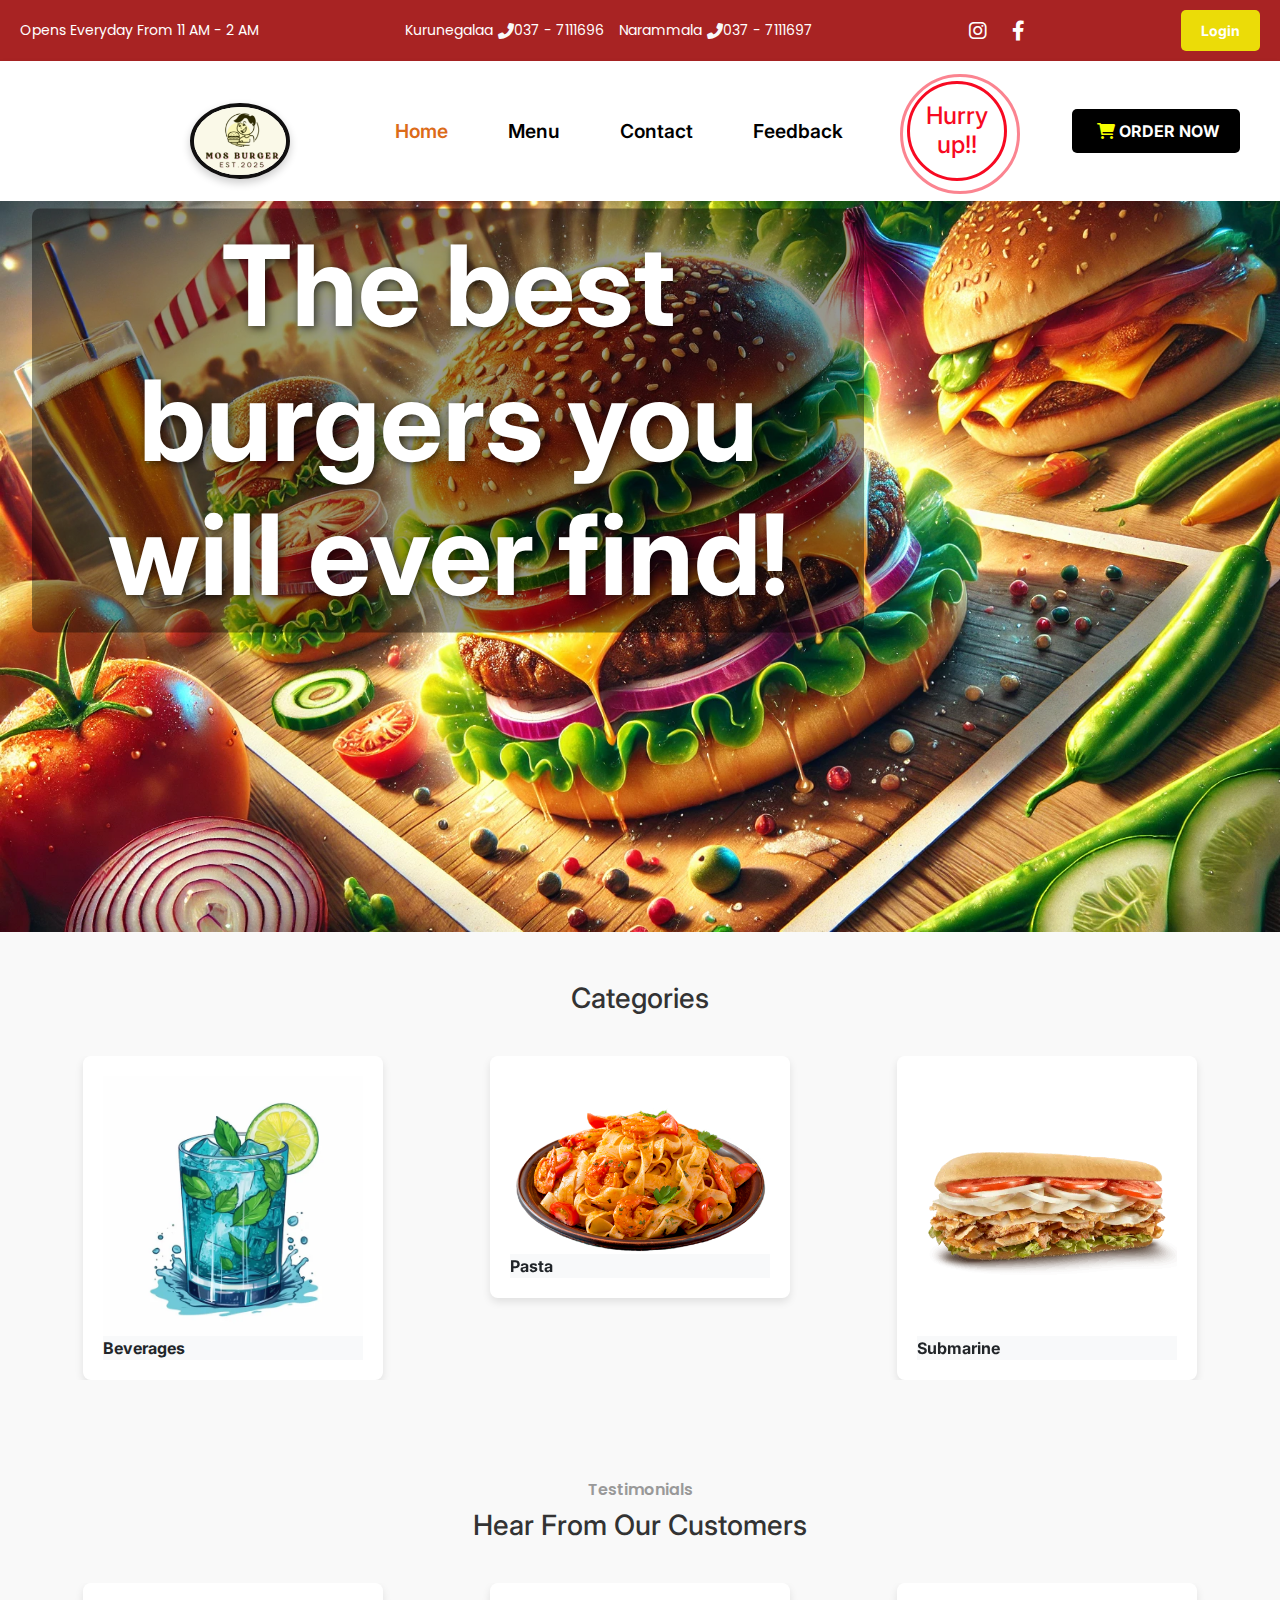
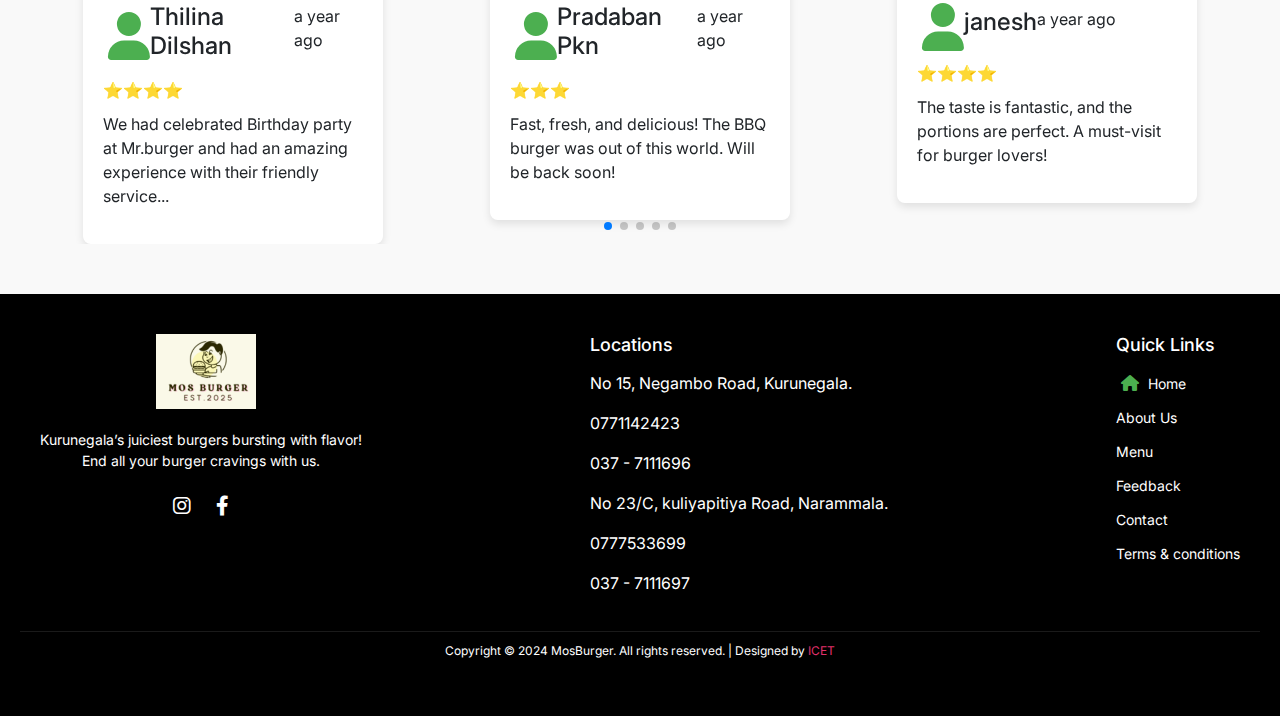
<file: index.html>
<!DOCTYPE html>
<html lang="en">
<head>
    <meta charset="UTF-8">
    <meta name="viewport" content="width=device-width, initial-scale=1.0">
    <title>MOS Burgers - Menu</title>
    <link rel="stylesheet" href="./css/styles.css">
    <link href="https://cdnjs.cloudflare.com/ajax/libs/font-awesome/6.0.0/css/all.min.css" rel="stylesheet">
    <link rel="stylesheet" href="https://unpkg.com/swiper/swiper-bundle.min.css" />
    <link href="https://cdn.jsdelivr.net/npm/bootstrap@5.3.3/dist/css/bootstrap.min.css" rel="stylesheet" integrity="sha384-QWTKZyjpPEjISv5WaRU9OFeRpok6YctnYmDr5pNlyT2bRjXh0JMhjY6hW+ALEwIH" crossorigin="anonymous">
    <link rel="stylesheet" href="../css/place-order.css">
</head>
<body>
    <!-- Top Bar -->
    <div class="top-bar">
        <span>Opens Everyday From 11 AM - 2 AM</span>
            <span class="contact-info">
                <span>Kurunegalaa <i class="fas fa-phone-alt phone-icon"></i> 037 - 7111696</span>
                <span>Narammala <i class="fas fa-phone-alt phone-icon"></i> 037 - 7111697</span>
            </span>
            <span>
                <a href="https://www.instagram.com" class="social-icon" target="_blank" rel="noopener noreferrer">
                    <i class="fab fa-instagram"></i>
                </a>
                <a href="https://www.facebook.com" id="fb" class="social-icon" target="_blank" rel="noopener noreferrer">
                    <i class="fab fa-facebook-f"></i>
                </a>
            </span>
            <button class="login-btn" onclick="window.location.href='app/Login.html'" >Login</button>
        </span>
    </div>

    <!-- Logo and Navigation -->
     <header>
        
        <div class="logo-container">
            <img src="assets/images/logo.png" alt="Mr. Burger" class="logos">
        </div>
        <nav class="navbar">
            <ul>
                <li><a href="#" class="nav-link active">Home</a></li>
                <li><a href="app/place-order.html" class="nav-link">Menu</a></li>
                <li><a href="#" class="nav-link">Contact</a></li>
                <li><a href="#" class="nav-link">Feedback</a></li>
            </ul>
        </nav>
        <div class="order-container">
            <h1 class="hurry blink">Hurry up!!</h1>
        </div>
        <button  class="order-btn" onclick="window.location.href='app/place-order.html'"> <i class="fas fa-cart-shopping custom-cart" ></i> ORDER NOW</button>
    </header>

        <div class="hero-container">
          <img src="assets/images/burger2.webp" class="img-fluid burger-img" alt="Hero Image">
          <h1 class="front-title">The best burgers you will ever find!</h1>
        </div>
        <!-- Category -->

          
        <section class="testimonials">
            <h3>Categories</h3>
            <div class="testimonials-container swiper">
                <div class="swiper-wrapper">

                    <div class="swiper-slide">
                        <div class="review">
                            <img src="assets/images/Bevarages-Category/Beverahes-category.webp" class="card-img-top" alt="Beverages">
                            <div class="card-body">
                                <p class="card-text fw-bold">Beverages</p>
                            </div>
                        </div>
                    </div>

                    <div class="swiper-slide">
                        <div class="review">
                            <img src="assets/images/Pasta-Category/categoryImage.png" class="card-img-top" alt="Pasta">
                            <div class="card-body">
                                <p class="card-text fw-bold">Pasta</p>
                            </div>
                        </div>
                    </div>
               
    
                
                    <div class="swiper-slide">
                        <div class="review">
                        <img src="assets/images/Submarine-Category/Double Cheese Chicken Submarine.webp" class="card-img-top" alt="Submarine">
                        <div class="card-body">
                            <p class="card-text fw-bold">Submarine</p>
                        </div>
                        </div>
                    </div>
    
                
                    <div class="swiper-slide">
                        <div class="review">
                        <img src="assets/images/Fries-Category/Sweet Potato Fries.webp" class="card-img-top" alt="Fries">
                        <div class="card-body">
                            <p class="card-text fw-bold">Fries</p>
                        </div>
                    </div>
                </div>
    
                <div class="swiper-slide">
                    <div class="review">
                        <img src="assets/images/Chicken-Category/Fried Chicken large.webp" class="card-img-top" alt="Chicken">
                        <div class="card-body">
                            <p class="card-text fw-bold">Chicken</p>
                        </div>
                    </div>
                </div>

            </div>

        </section>

    <section class="testimonials">
        <h2>Testimonials</h2>
        <h3>Hear From Our Customers</h3>
        <div class="testimonials-container swiper">
            <div class="swiper-wrapper">
                <!-- Review 1 -->
                <div class="swiper-slide">
                    <div class="review">
                        <div class="review-header">
                            <i class="fas fa-user fa-3x"></i>
                            <h4>Thilina Dilshan </h4>
                            <p>a year ago</p>
                        </div>
                        <div class="stars">
                            ⭐⭐⭐⭐
                        </div>
                        <p>We had celebrated Birthday party at Mr.burger and had an amazing experience with their friendly service...</p>
                    </div>
                </div>
    
                <!-- Review 2 -->
                <div class="swiper-slide">
                    <div class="review">
                        <div class="review-header">
                            <i class="fas fa-user fa-3x"></i>
                            <h4>Pradaban Pkn</h4>
                            <p>a year ago</p>
                        </div>
                        <div class="stars">
                            ⭐⭐⭐
                        </div>
                        <p>Fast, fresh, and delicious! The BBQ burger was out of this world. Will be back soon!</p>
                    </div>
                </div>                <!-- Review 2 -->
                <div class="swiper-slide">
                    <div class="review">
                        <div class="review-header">
                            <i class="fas fa-user fa-3x"></i>
                            <h4>janesh </h4>
                            <p>a year ago</p>
                        </div>
                        <div class="stars">
                            ⭐⭐⭐⭐
                        </div>
                        <p>The taste is fantastic, and the portions are perfect. A must-visit for burger lovers!</p>
                    </div>
                </div>                <!-- Review 2 -->
                <div class="swiper-slide">
                    <div class="review">
                        <div class="review-header">
                            <i class="fas fa-user fa-3x"></i>
                            <h4>Nipun</h4>
                            <p>a year ago</p>
                        </div>
                        <div class="stars">
                            ⭐⭐
                        </div>
                        <p>Loved the crispy fries and the double cheeseburger. Great service too!</p>
                    </div>
                </div>                <!-- Review 2 -->
                <div class="swiper-slide">
                    <div class="review">
                        <div class="review-header">
                            <i class="fas fa-user fa-3x"></i>
                            <h4>Sai Pallawi</h4>
                            <p>a year ago</p>
                        </div>
                        <div class="stars">
                            ⭐⭐⭐⭐
                        </div>
                        <p>Best burgers in town! The patty was juicy, and the flavors were amazing. Highly recommend!</p>
                    </div>
                </div>
    
            </div>
            <!-- Pagination -->
            <div class="swiper-pagination"></div>
        </div>
    </section>
    

    <footer>
        <div class="footer-container">
            <div class="footer-logo">
                <img src="assets/images/logo.png" alt="Mr Burger Logo" class="logo">
                <p>Kurunegala’s juiciest burgers bursting with flavor! <br> End all your burger cravings with us.</p>
                <span>
                    <a href="https://www.instagram.com" class="social-icon" target="_blank" rel="noopener noreferrer">
                        <i class="fab fa-instagram"></i>
                    </a>
                    <a href="https://www.facebook.com" class="social-icon" id="fb" target="_blank" rel="noopener noreferrer">
                        <i class="fab fa-facebook-f"></i>
                    </a>
                </span>
            </div>
    
            <div class="footer-locations">
                <h3>Locations</h3>
                <p>No 15, Negambo Road, Kurunegala.</p>
                <p>0771142423</p>
                <p>037 - 7111696</p>
                <p>No 23/C, kuliyapitiya Road, Narammala.</p>
                <p>0777533699</p>
                <p>037 - 7111697</p>
            </div>
    
            <div class="footer-links">
                <h3>Quick Links</h3>
                <ul>
                    <li><a href="#"><i class="fas fa-home"></i> Home</a></li>
                    <li><a href="#">About Us</a></li>
                    <li><a href="place-order.html">Menu</a></li>
                    <li><a href="#">Feedback</a></li>
                    <li><a href="#">Contact</a></li>
                    <li><a href="#">Terms & conditions</a></li>
                </ul>
            </div>
        </div>
        <div class="footer-bottom">
            <p>Copyright © 2024 MosBurger. All rights reserved. | Designed by <a href="https://www.icet.lk/">ICET</a></p>
        </div>
    </footer>
    <script src="./js/menu.js"></script>
    <script src="https://unpkg.com/swiper/swiper-bundle.min.js"></script>
    <script>
        const swiper = new Swiper('.swiper', {
            slidesPerView: 3,
            spaceBetween: 20,
            loop: true, // Makes the slider loop infinitely
            autoplay: {
                delay: 3000, // 3 seconds between slides
                disableOnInteraction: false, // Keeps autoplay active even after user interaction
            },
            pagination: {
                el: '.swiper-pagination',
                clickable: true,
            },
        });
    </script>
    <script src="https://cdn.jsdelivr.net/npm/bootstrap@5.3.0/dist/js/bootstrap.bundle.min.js"></script>
    <script src="https://stackpath.bootstrapcdn.com/bootstrap/5.1.3/js/bootstrap.bundle.min.js"></script>
    
</body>
</html>
</file>
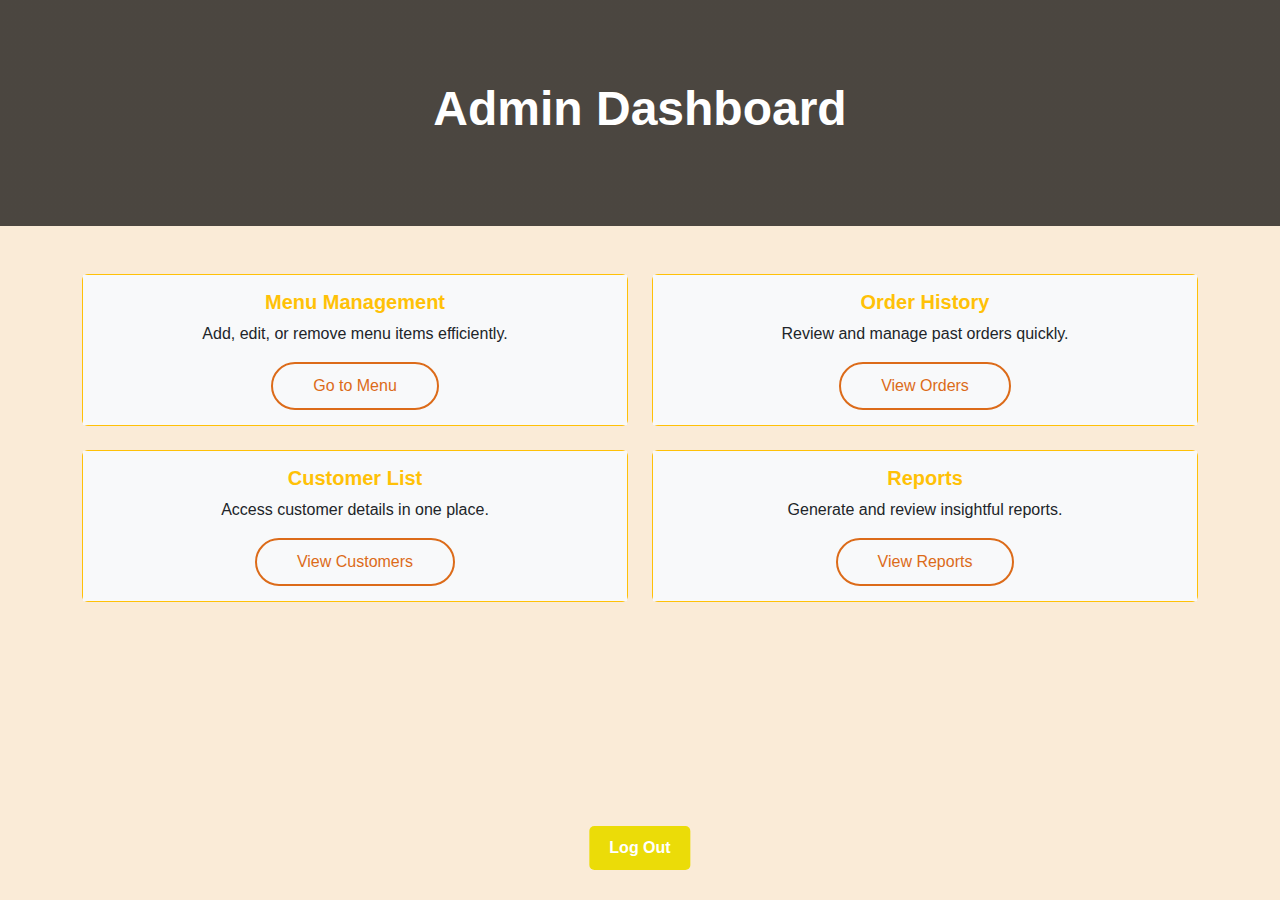
<file: app/Admin.html>
<!DOCTYPE html>
<html lang="en">
<head>
    <meta charset="UTF-8">
    <meta name="viewport" content="width=device-width, initial-scale=1.0">
    <title>Admin Page</title>
    <link href="https://cdn.jsdelivr.net/npm/bootstrap@5.3.3/dist/css/bootstrap.min.css" rel="stylesheet" integrity="sha384-QWTKZyjpPEjISv5WaRU9OFeRpok6YctnYmDr5pNlyT2bRjXh0JMhjY6hW+ALEwIH" crossorigin="anonymous">
    <link href="https://fonts.googleapis.com/css2?family=Roboto:wght@400;500;700&display=swap" rel="stylesheet">
    <link rel="stylesheet" href="../css/styles.css">
</head>
<body id="admin">
    <!-- Hero Section -->
    <div class="hero text-center">
        <h1>Admin Dashboard</h1>
    </div>
    

    <!-- Card Section -->
    <div class="container my-5">
        <div class="row row-cols-1 row-cols-md-2 row-cols-lg-2 g-4">
            <!-- Menu Management -->
            <div class="col">
                <div class="card border-warning h-100 text-center">
                    <div class="card-body">
                        <h5 class="card-title text-warning fw-bold">Menu Management</h5>
                        <p class="card-text">Add, edit, or remove menu items efficiently.</p>
                        <button class="btn btn-outline-warning" onclick="window.location.href='../app/menu.html'">Go to Menu</button>
                    </div>
                </div>
            </div>

            <!-- Order History -->
            <div class="col">
                <div class="card border-warning h-100 text-center">
                    <div class="card-body">
                        <h5 class="card-title text-warning fw-bold">Order History</h5>
                        <p class="card-text">Review and manage past orders quickly.</p>
                        <button class="btn btn-outline-warning" onclick="window.location.href='../app/orders.html'">View Orders</button>
                    </div>
                </div>
            </div>

            <!-- Customer List -->
            <div class="col">
                <div class="card border-warning h-100 text-center">
                    <div class="card-body">
                        <h5 class="card-title text-warning fw-bold">Customer List</h5>
                        <p class="card-text">Access customer details in one place.</p>
                        <button class="btn btn-outline-warning" onclick="window.location.href='../app/customer.html'">View Customers</button>
                    </div>
                </div>
            </div>

            <!-- Reports -->
            <div class="col">
                <div class="card border-warning h-100 text-center">
                    <div class="card-body">
                        <h5 class="card-title text-warning fw-bold">Reports</h5>
                        <p class="card-text">Generate and review insightful reports.</p>
                        <button class="btn btn-outline-warning" onclick="window.location.href='../app/reports.html'">View Reports</button>
                    </div>
                </div>
            </div>
        </div>
    </div>
    <button class="logout-btn" onclick="window.location.href='../index.html'" >Log Out</button>


    <script src="https://cdn.jsdelivr.net/npm/bootstrap@5.3.3/dist/js/bootstrap.bundle.min.js"></script>
</body>
</html>
</file>
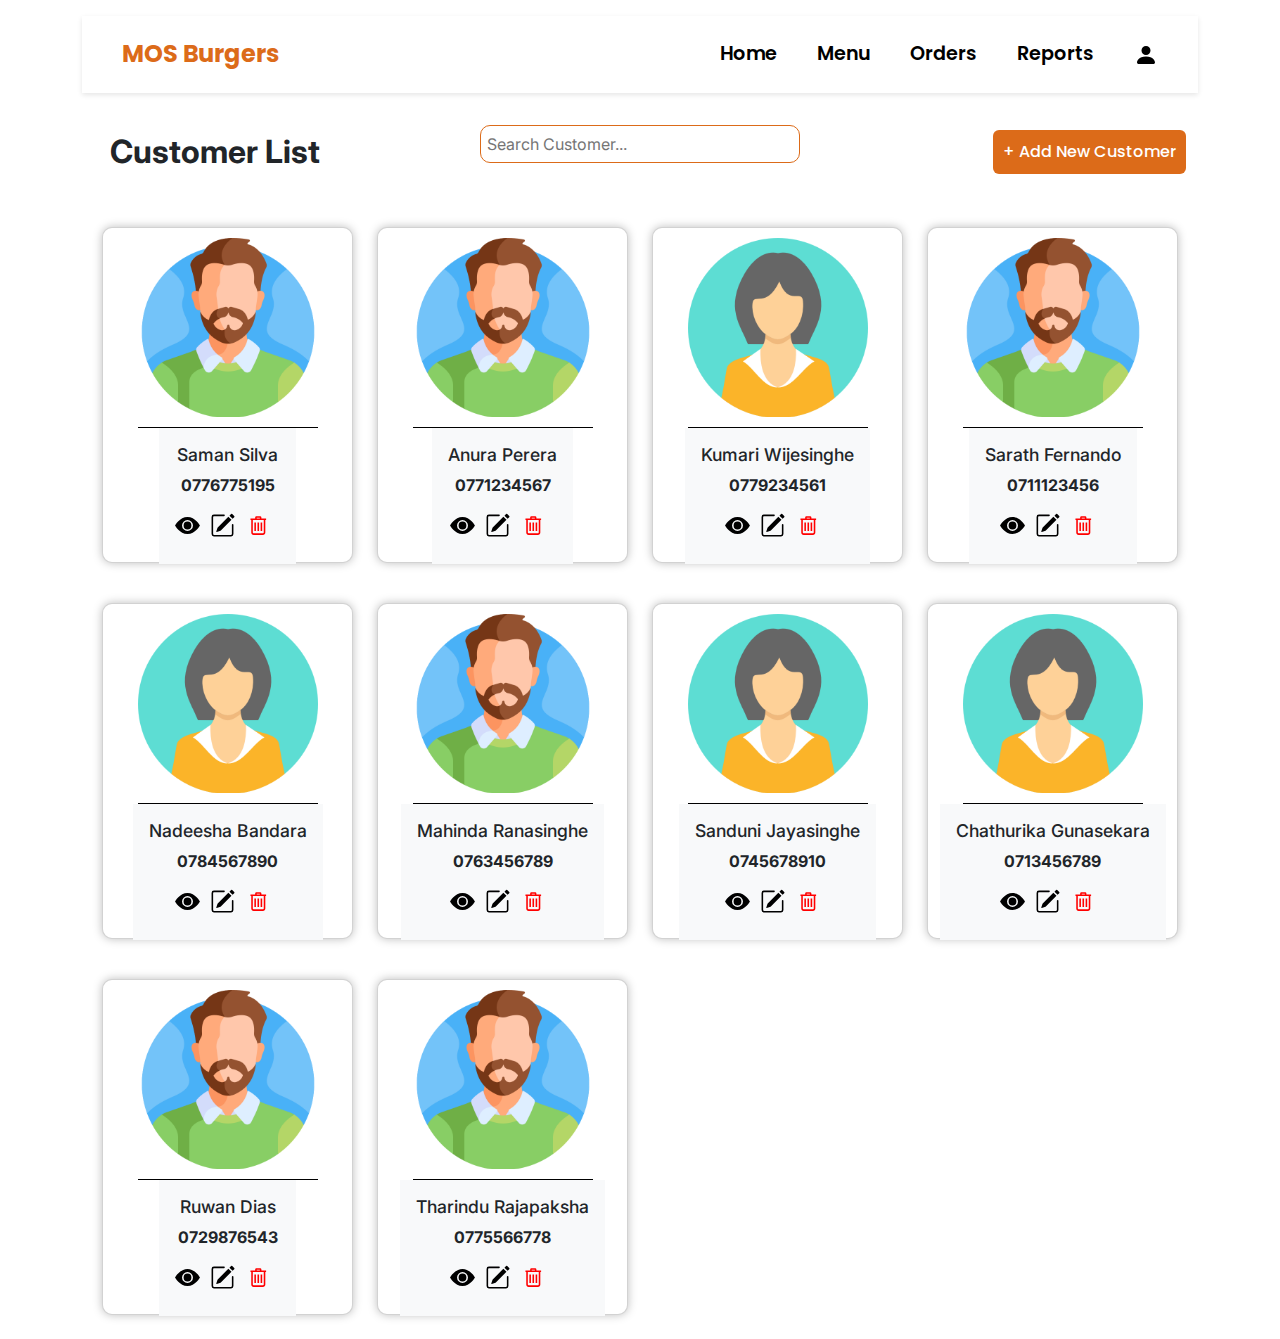
<file: app/customer.html>
<!DOCTYPE html>
<html lang="en">

<head>
    <meta charset="UTF-8">
    <meta name="viewport" content="width=device-width, initial-scale=1.0">
    <title>MOS Burgers-Reports</title>
    <link rel="icon" href="../assets/images/favicon.png">
    <link rel="stylesheet" href="../css/styles.css">
    <link rel="stylesheet" href="../css/customer.css">
    <link href="https://cdn.jsdelivr.net/npm/bootstrap@5.3.3/dist/css/bootstrap.min.css" rel="stylesheet"
        integrity="sha384-QWTKZyjpPEjISv5WaRU9OFeRpok6YctnYmDr5pNlyT2bRjXh0JMhjY6hW+ALEwIH" crossorigin="anonymous">
    <script defer src="https://cdn.jsdelivr.net/npm/bootstrap@5.3.3/dist/js/bootstrap.bundle.min.js"
        integrity="sha384-YvpcrYf0tY3lHB60NNkmXc5s9fDVZLESaAA55NDzOxhy9GkcIdslK1eN7N6jIeHz"
        crossorigin="anonymous"></script>

<body>
    <!-- Navigation -->
    <div class="container ">
        <header class="header d-flex flex-wrap justify-content-center py-3 mb-4 mt-3">
            <a href="../index.html" class="d-flex align-items-center mb-3 mb-md-0 me-md-auto text-decoration-none">
                <span class="logo fw-bold fs-4">MOS Burgers</span>
            </a>

            <nav class="navbar navbar-expand-lg">
                <a href="../index.html" class="nav-link">Home</a>
                <a href="menu.html" class="nav-link">Menu</a>
                <a href="orders.html" class="nav-link">Orders</a>
                <a href="reports.html" class="nav-link">Reports</a>
                <a href="#" class="nav-link"><svg xmlns="http://www.w3.org/2000/svg" width="24" height="24"
                        fill="currentColor" class="bi bi-person-fill" viewBox="0 0 16 16">
                        <path d="M3 14s-1 0-1-1 1-4 6-4 6 3 6 4-1 1-1 1zm5-6a3 3 0 1 0 0-6 3 3 0 0 0 0 6" />
                    </svg></i></a>
            </nav>
        </header>

        <!-- Modal Add Customer -->
        <div class="modal fade" id="modalAddCustomer" tabindex="-1" aria-labelledby="modalLabel" aria-hidden="true">
            <div class="modal-dialog modal-xl">
                <div class="modal-content">
                    <div class="modal-header">
                        <h5 class="modal-title" id="modalLabel">Add New Customer</h5>
                        <button type="reset" class="btn-close" data-mdb-ripple-init data-mdb-dismiss="modal"
                            aria-label="Close"></button>
                    </div>
                    <div class="modal-body p-4">
                        <form id="customerForm">
                            <div class="row mb-4">
                                <div class="col">
                                    <div class="form-outline" data-mdb-input-init>
                                        <label class="form-label" for="modalFirstName">First name *</label>
                                        <input type="text" id="modalFirstName" class="form-control"
                                            placeholder="John" />

                                    </div>
                                </div>
                                <div class="col">
                                    <div class="form-outline" data-mdb-input-init>
                                        <label class="form-label" for="modalLastName">Last name *</label>
                                        <input type="text" id="modalLastName" class="form-control"
                                            placeholder="Smith" />

                                    </div>
                                </div>
                            </div>

                            <!-- Text input -->
                            <div class="row mb-4">
                                <div class="col">
                                    <div class="form-outline" data-mdb-input-init>
                                        <label class="form-label" for="modalOccupation">Occupation</label>
                                        <input type="text" id="modalOccupation" class="form-control"
                                            placeholder="Software Engineer" />

                                    </div>
                                </div>
                                <div class="col">
                                    <div class="form-outline" data-mdb-input-init>
                                        <label class="form-label" for="modalGender">Gender</label>
                                        <select id="modalGender" class="form-control">
                                            <option value="Option">Select Gender</option>
                                            <option value="Option">Male</option>
                                            <option value="Option">Female</option>
                                            <option value="Option">Other</option>
                                        </select>

                                    </div>
                                </div>

                            </div>

                            <!-- Text input -->
                            <div class="form-outline mb-4" data-mdb-input-init>
                                <label class="form-label" for="modalLocation">Location *</label>
                                <input type="text" id="modalLocation" class="form-control" placeholder="Sri Lanka" />

                            </div>

                            <!-- Email input -->
                            <div class="form-outline mb-4" data-mdb-input-init>
                                <label class="form-label" for="modalEmail">Email</label>
                                <input type="email" id="modalEmail" class="form-control"
                                    placeholder="example@email.com" />

                            </div>

                            <!-- Number input -->
                            <div class="form-outline mb-4" data-mdb-input-init>
                                <label class="form-label" for="ModalPhoneNumber">Phone Number *</label>
                                <input type="text" id="modalPhoneNumber" class="form-control"
                                    placeholder="0771234567" />

                            </div>

                            <!-- Additional Infomation input -->
                            <div class="form-outline mb-4" data-mdb-input-init>
                                <label class="form-label" for="modalAdditionalInfomation">Additional information</label>
                                <textarea class="form-control" id="modalAdditionalInfomation" rows="4"
                                    placeholder="Additional information"></textarea>

                            </div>

                            <!-- Submit button -->
                            <div class="d-flex justify-content-end">
                                <button type="reset" id="btnClear" class="btn btn-danger me-2" data-mdb-ripple-init ">Clear</button>
                            <button type=" submit" id="btnAddCustomerSubmit" class="btn btn-success addButton">Add
                                    Customer</button>
                            </div>
                        </form>
                    </div>
                </div>
            </div>
        </div>
        <!-- Modal to loadCustomer -->
        <div class="modal fade" id="modalViewCustomer" tabindex="-1" aria-labelledby="modalViewCustomerLabel"
            aria-hidden="true">
            <div class="modal-dialog">
                <div class="modal-content">
                    <div class="modal-header">
                        <h5 class="modal-title" id="modalViewCustomerLabel">Customer Details</h5>
                        <button type="button" class="btn-close" data-bs-dismiss="modal" aria-label="Close"></button>
                    </div>
                    <div class="modal-body">
                        <div class="text-center">
                            <img id="viewCustomerImage" class="img-fluid mb-3" alt="Customer Image">
                        </div>
                        <ul class="list-group">
                            <li class="list-group-item">
                                <strong>Customer ID:</strong> <span id="viewCustomerID"></span>
                            </li>
                            <li class="list-group-item">
                                <strong>First Name:</strong> <span id="viewCustomerFirstName"></span>
                            </li>
                            <li class="list-group-item">
                                <strong>Last Name:</strong> <span id="viewCustomerLastName"></span>
                            </li>
                            <li class="list-group-item">
                                <strong>Occupation:</strong> <span id="viewCustomerOccupation"></span>
                            </li>
                            <li class="list-group-item">
                                <strong>Gender:</strong> <span id="viewCustomerGender"></span>
                            </li>
                            <li class="list-group-item">
                                <strong>Location:</strong> <span id="viewCustomerLocation"></span>
                            </li>
                            <li class="list-group-item">
                                <strong>Email:</strong> <span id="viewCustomerEmail"></span>
                            </li>
                            <li class="list-group-item">
                                <strong>Phone Number:</strong> <span id="viewCustomerPhone"></span>
                            </li>
                            <li class="list-group-item">
                                <strong>Additional Info:</strong> <span id="viewCustomerAdditionalInfo"></span>
                            </li>
                        </ul>
                    </div>
                    <div class="modal-footer">
                        <button type="button" class="btn btn-secondary" data-bs-dismiss="modal">Close</button>
                    </div>
                </div>
            </div>
        </div>
        <!-- Success Alert Modal -->
        <div class="modal fade" id="successAlertModal" tabindex="-1" aria-labelledby="successAlertLabel"
            aria-hidden="true">
            <div class="modal-dialog modal-dialog-centered">
                <div class="modal-content">
                    <div class="modal-header bg-success text-white">
                        <h5 class="modal-title" id="successAlertLabel">Success!</h5>
                        <button type="button" class="btn-close" data-bs-dismiss="modal" aria-label="Close"></button>
                    </div>
                    <div class="modal-body text-center">
                        The Customer has been added successfully!
                    </div>
                </div>
            </div>
        </div>

        <div class="container mt-1">
            <div class="row d-flex justify-content-between align-items-center mb-3">
                <div class="col-lg-3 col-md-12 col-sm-12">
                    <h2 class="fw-bold display-7 m-3">Customer List</h2>
                </div>
                <div class="col-lg-6 col-md-12 col-sm-12 mb-sm-3 text-center">
                    <input type="text" id="search-bar" placeholder="Search Customer..." />
                </div>

                <div class="col-lg-3 col-md-12 col-sm-12 text-end">
                    <button type="button" class="btn btn-primary fw-medium" id="btnAddCustomer"> + Add New
                        Customer</button>
                </div>


            </div>

            <div class="row p-2 pt-0">
                <div class="col-12">
                    <div class="row" id="customer-list">
                        <!-- Customers will be displayed here -->
                    </div>
                </div>
            </div>
        </div>
    </div>
    <script type="module" src="../js/customer.js"></script>
</body>

</html>
</file>
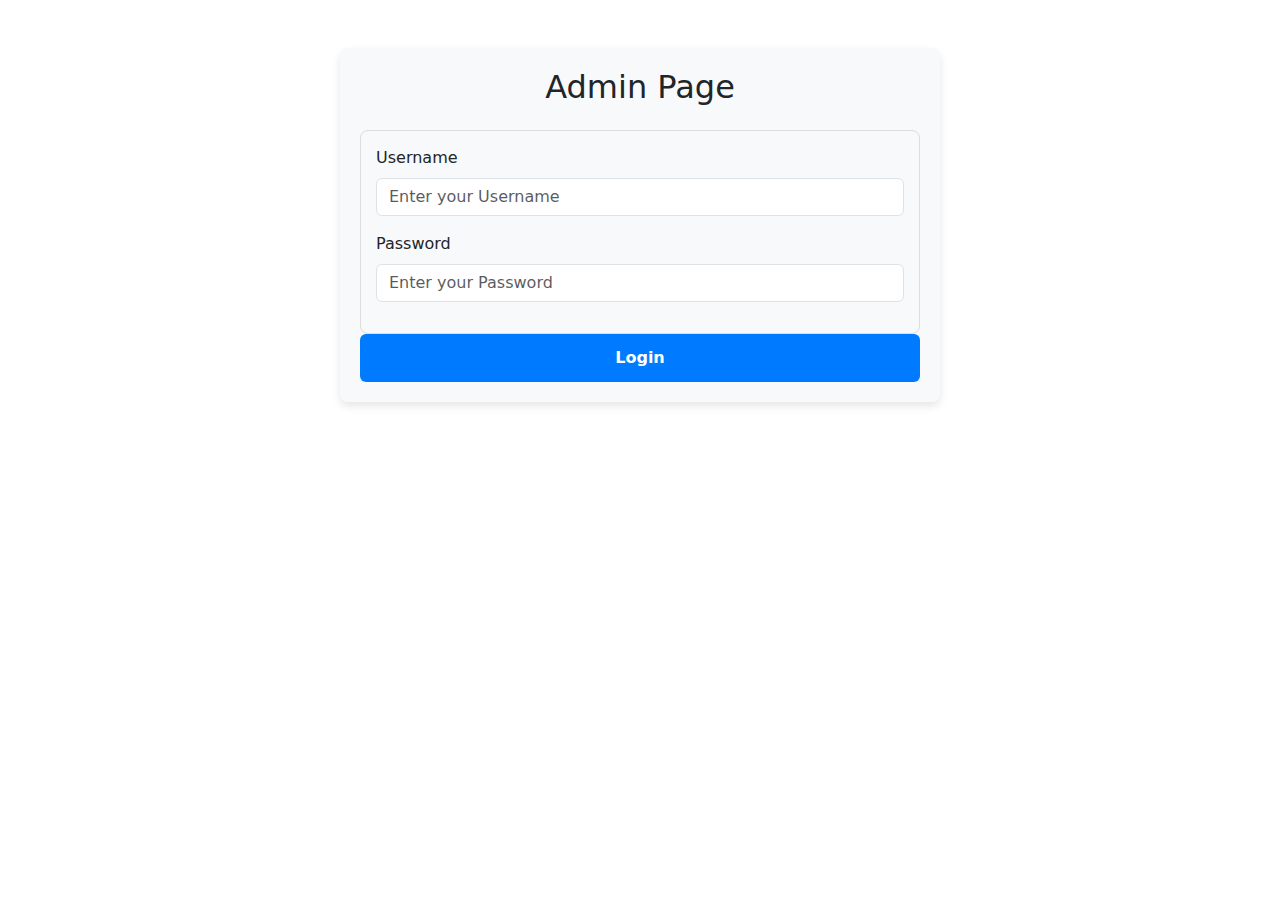
<file: app/Login.html>
<!DOCTYPE html>
<html lang="en">
<head>
  <meta charset="UTF-8">
  <meta name="viewport" content="width=device-width, initial-scale=1.0">
  <title>Bootstrap Form</title>
  <!-- Bootstrap CSS -->
  <link href="https://cdn.jsdelivr.net/npm/bootstrap@5.3.0-alpha1/dist/css/bootstrap.min.css" rel="stylesheet">
  <!-- Custom CSS -->
  <link rel="stylesheet" href="../css/Login.css">
</head>
<body>
  <div class="container mt-5">
    <h2 class="text-center mb-4">Admin Page</h2>
    <!-- Form Starts -->
    <form id="loginForm">
      <!-- Personal Details Section -->
      <fieldset>
        <div class="mb-3">
          <label for="username" class="form-label">Username</label>
          <input type="text" class="form-control" id="username" placeholder="Enter your Username">
        </div>
        <div class="mb-3">
          <label for="password" class="form-label">Password</label>
          <input type="password" class="form-control" id="password" placeholder="Enter your Password">
        </div>
      </fieldset>
      <button type="button" class="btn btn-primary w-100" id="loginButton">Login</button>
    </form>
  </div>

  <!-- Bootstrap JS -->
  <script src="https://cdn.jsdelivr.net/npm/bootstrap@5.3.0-alpha1/dist/js/bootstrap.bundle.min.js"></script>
  <!-- Custom JS -->
  <script src="../js/Login.js"></script>
</body>
</html>
</file>
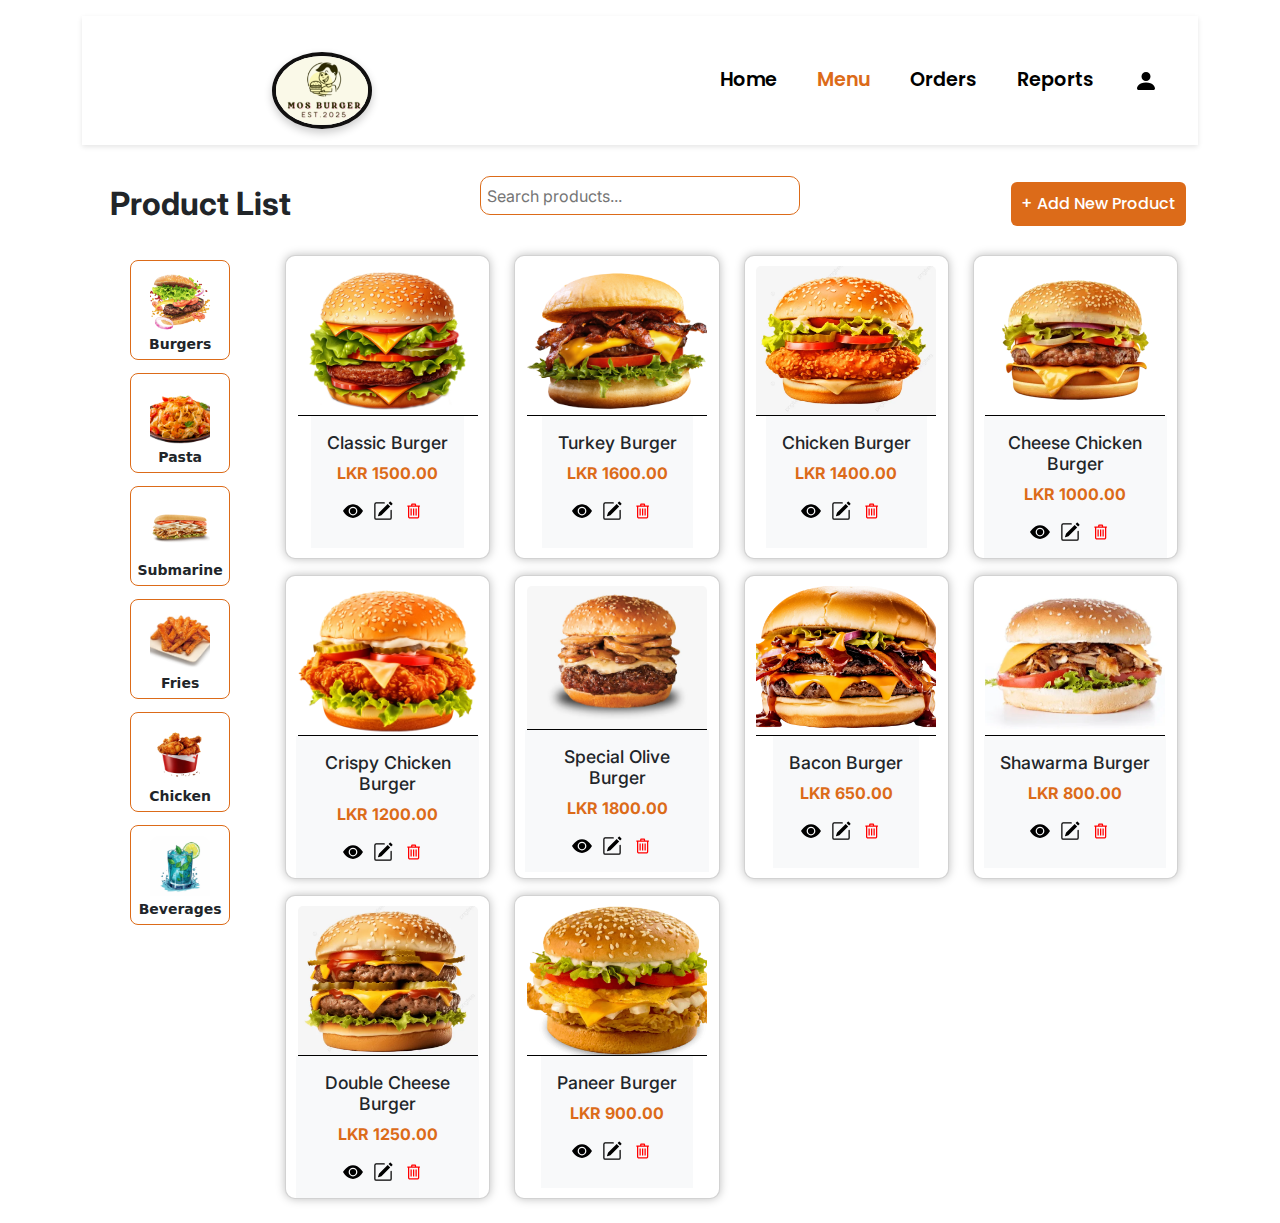
<file: app/menu.html>
<!DOCTYPE html>
<html lang="en">

<head>
    <meta charset="UTF-8">
    <meta name="viewport" content="width=device-width, initial-scale=1.0">
    <title>MOS Burgers-Menu</title>
    <link rel="icon" href="../assets/images/favicon.png">
    <link rel="stylesheet" href="../css/styles.css">
    <link rel="stylesheet" href="../css/menu.css">
    <link href="https://cdn.jsdelivr.net/npm/bootstrap@5.3.3/dist/css/bootstrap.min.css" rel="stylesheet"
        integrity="sha384-QWTKZyjpPEjISv5WaRU9OFeRpok6YctnYmDr5pNlyT2bRjXh0JMhjY6hW+ALEwIH" crossorigin="anonymous">
    <link href="https://cdnjs.cloudflare.com/ajax/libs/font-awesome/6.0.0/css/all.min.css" rel="stylesheet">

    <script defer src="https://cdn.jsdelivr.net/npm/bootstrap@5.3.3/dist/js/bootstrap.bundle.min.js"
        integrity="sha384-YvpcrYf0tY3lHB60NNkmXc5s9fDVZLESaAA55NDzOxhy9GkcIdslK1eN7N6jIeHz"
        crossorigin="anonymous"></script>

</head>

<body>
    <!-- Navigation -->
    <div class="container ">
        <header class="header d-flex flex-wrap justify-content-center py-3 mb-4 mt-3">
            <a href="../index.html" class="d-flex align-items-center mb-3 mb-md-0 me-md-auto text-decoration-none">
                <img src="../assets/images/logo.png" alt="Mr. Burger" class="logos">
            </a>
    

            <nav class="navbar">
                <a href="../index.html" class="nav-link">Home</a>
                <a href="menu.html" class="nav-link active">Menu</a>
                <a href="orders.html" class="nav-link">Orders</a>
                <a href="reports.html" class="nav-link">Reports</a>
                <a href="#" class="nav-link"><svg xmlns="http://www.w3.org/2000/svg" width="24" height="24"
                        fill="currentColor" class="bi bi-person-fill" viewBox="0 0 16 16">
                        <path d="M3 14s-1 0-1-1 1-4 6-4 6 3 6 4-1 1-1 1zm5-6a3 3 0 1 0 0-6 3 3 0 0 0 0 6" />
                    </svg></i></a>
            </nav>
        </header>

        <!-- <h2 class="d-flex justify-content-center">Menu Page</h2>  -->

        <!-- Modal -->
        <div class="modal fade" id="modalAddProduct" tabindex="-1" aria-labelledby="modalLabel" aria-hidden="true">
            <div class="modal-dialog">
                <div class="modal-content">
                    <div class="modal-header">
                        <h5 class="modal-title" id="modalLabel">Add New Product</h5>
                        <button type="button" class="btn-close" data-bs-dismiss="modal" aria-label="Close"></button>
                    </div>
                    <div class="modal-body p-4">
                        <form id="productForm">

                            <div class="form-outline mb-4">
                                <div class="form-outline" data-mdb-input-init>
                                    <label class="form-label" for="modalItemCode">Item Code</label>
                                    <input type="text" id="modalItemCode" class="form-control" placeholder="B1001" />

                                </div>
                            </div>
                            <div class="row mb-4">
                                <div class="col">
                                    <div class="form-outline" data-mdb-input-init>
                                        <label class="form-label" for="modalProductImage">Product Image</label>
                                        <!-- <input type="file" id="modalProductImage" class="form-control" /> -->
                                        <div class="image-upload">
                                            <input type="file" id="modalProductImage" accept="image/*" required
                                                onchange="previewImage(event)">
                                            <!-- <div class="image-uploads">
                                              <img src="../assets/icons/upload.svg" alt="img" />
                                              <h4>Drag and drop a file to upload</h4>
                                            </div> -->
                                        </div>

                                    </div>
                                </div>
                            </div>

                            <!-- Text input -->
                            <div class="form-outline mb-4" data-mdb-input-init>
                                <label class="form-label" for="modalProductName">Product Name</label>
                                <input type="text" id="modalProductName" class="form-control"
                                    placeholder="Classic Burger" />

                            </div>

                            <!-- Select input -->
                            <div class="form-outline mb-4" data-mdb-input-init>
                                <label class="form-label" for="modalProductCategory">Product Category</label>
                                <select id="modalProductCategory" class="form-control">
                                    <option value="Option">Select Option</option>
                                    <option value="Option">Burgers</option>
                                    <option value="Option">Submarines</option>
                                    <option value="Option">Pasta</option>
                                    <option value="Option">Fries</option>
                                    <option value="Option">Chicken</option>
                                    <option value="Option">Bevarages</option>
                                </select>

                            </div>

                            <!-- Price input -->
                            <div class="row mb-4">
                                <div class="col">
                                    <div class="form-outline mb-4" data-mdb-input-init>
                                        <label class="form-label" for="modalPrice">Price LKR</label>
                                        <input type="text" id="modalPrice" class="form-control" placeholder="1500.00" />

                                    </div>
                                </div>
                                <div class="col">
                                    <div class="form-outline mb-4" data-mdb-input-init>
                                        <label class="form-label" for="modalDiscount">Discount %</label>
                                        <input type="text" id="modalDiscount" class="form-control" placeholder="10" />

                                    </div>
                                </div>

                            </div>

                            <!-- Additional Infomation input -->
                            <div class="form-outline mb-4" data-mdb-input-init>
                                <label class="form-label" for="modalAdditionalInfomation">Additional information</label>
                                <textarea class="form-control" id="modalAdditionalInfomation" rows="4"
                                    placeholder="Additional information"></textarea>

                            </div>

                            <!-- Submit button -->
                            <div class="d-flex justify-content-end">
                                <button type="reset" id="btnClear" class="btn btn-danger fw-bold me-2"
                                    data-mdb-ripple-init>Clear</button>
                                <button type="submit" id="btnAddProductSubmit"
                                    class="btn btn-success fw-bold addButton"
                                    data-mdb-ripple-init>Add Product</button>
                            </div>
                        </form>
                    </div>
                </div>
            </div>
        </div>
        <!-- Success Alert Modal -->
        <div class="modal fade" id="successAlertModal" tabindex="-1" aria-labelledby="successAlertLabel"
            aria-hidden="true">
            <div class="modal-dialog modal-dialog-centered"> 
                <div class="modal-content">
                    <div class="modal-header bg-success text-white">
                        <h5 class="modal-title" id="successAlertLabel">Success!</h5>
                        <button type="button" class="btn-close" data-bs-dismiss="modal" aria-label="Close"></button>
                    </div>
                    <div class="modal-body text-center"> 
                        The product has been added successfully!
                    </div>
                </div>
            </div>
        </div>

        <!-- Model to loadProduct -->
        <div class="modal fade" id="modalViewProduct" tabindex="-1" aria-labelledby="modalViewProductLabel" aria-hidden="true">
            <div class="modal-dialog">
              <div class="modal-content">
                <div class="modal-header">
                  <h5 class="modal-title" id="modalViewProductLabel">Product Details</h5>
                  <button type="button" class="btn-close" data-bs-dismiss="modal" aria-label="Close"></button>
                </div>
                <div class="modal-body">
                  <div class="text-center">
                    <img id="viewProductImage" class="img-fluid mb-3" alt="Product Image">
                  </div>
                  <ul class="list-group">
                    <li class="list-group-item">
                      <strong>Item Code:</strong> <span id="viewItemCode"></span>
                    </li>
                    <li class="list-group-item">
                      <strong>Name:</strong> <span id="viewProductName"></span>
                    </li>
                    <li class="list-group-item">
                        <strong>Category:</strong> <span id="viewProductCategory"></span>
                      </li>
                    <li class="list-group-item">
                      <strong>Price:</strong> LKR <span id="viewProductPrice"></span>
                    </li>
                    <li class="list-group-item">
                      <strong>Discount:</strong> <span id="viewProductDiscount"></span>%
                    </li>
                  </ul>
                </div>
                <div class="modal-footer">
                  <button type="button" class="btn btn-secondary" data-bs-dismiss="modal">Close</button>
                </div>
              </div>
            </div>
          </div>
          

        <div class="container mt-1">
            <div class="row d-flex justify-content-between align-items-center mb-3">
                <div class="col-lg-3 col-md-12 col-sm-12">
                    <h2 class="fw-bold display-7 m-3">Product List</h2>
                </div>
                <div class="col-lg-6 col-md-12 col-sm-12 mb-sm-3 text-center">
                    <input type="text" id="search-bar" placeholder="Search products..." oninput="searchProducts()" />
                </div>

                <div class="col-lg-3 col-md-12 col-sm-12 text-end">
                    <button type="button" class="btn btn-primary fw-medium" id="btnAddNewProduct"
                        onclick="showAddMenuItemModal()"> + Add New Product</button>
                </div>


            </div>
            <!-- <div class="table-responsive">
                <table class="table table-striped" id="tblMenu">
                    <thead>
                        <tr>
                            <th><input type="checkbox"></th>
                            <th>Item Code</th>
                            <th >Product Name</th>
                            <th>Category</th>
                            <th>Price LKR</th>
                            <th>Discount %</th>
                            <th>Actions</th>
                        </tr>
                    </thead>
                    <tbody>
                        <tr>
                            <td><input type="checkbox"></td>
                            <td>B1001</td>
                            <td><img src="../assets/images/Burger-Category/Classic Burger (Large).webp" alt="Product Image" class="product-img"> Classic Chicken Burger (Large)</td>
                            <td>Burger</td>
                            <td>1500.00</td>
                            <td>15</td>
                            <td class="action-icons">
                                <img src="../assets/icons/eye.svg" alt="" onclick="showAddMenuItemModal()">
                                <img src="../assets/icons/edit.svg" alt="">
                                <img src="../assets/icons/trash.svg" alt="">
                            </td>
                        </tr>
                        <tr>
                            <td><input type="checkbox"></td>
                            <td>B1002</td>
                            <td><img src="../assets/images/Bevarages-Category/Coca-Cola (330ml).webp" alt="Product Image" class="product-img"> Coca Cola (330ml)</td>
                            <td>Beverages</td>
                            <td>1230.00</td>
                            <td>-</td>
                            
                            <td class="action-icons">
                                <img src="../assets/icons/eye.svg" alt="">
                                <img src="../assets/icons/edit.svg" alt="">
                                <img src="../assets/icons/trash.svg" alt="">
                            </td>
                        </tr>
                        <tr>
                            <td><input type="checkbox"></td>
                            <td>B1003</td>
                            <td><img src="../assets/images/Pasta-Category/Chicken Cheese Pasta.jpg" alt="Product Image" class="product-img">Chicken Cheese Pasta</td>
                            <td>Pasta</td>
                            <td>1600.00</td>
                            <td>12</td>
                            <td class="action-icons">
                                <img src="../assets/icons/eye.svg" alt="">
                                <img src="../assets/icons/edit.svg" alt="">
                                <img src="../assets/icons/trash.svg" alt="">
                            </td>
                        </tr>
                        <tr>
                            <td><input type="checkbox"></td>
                            <td>B1004</td>
                            <td><img src="../assets/images/Submarine-Category/Crispy Chicken Submarine (Large).jpg" alt="Product Image" class="product-img">Crispy Chicken Submarine (Large)</td>
                            <td>Submarine</td>
                            <td>2000.00</td>
                            <td>-</td>
                            <td class="action-icons">
                                <img src="../assets/icons/eye.svg" alt="">
                                <img src="../assets/icons/edit.svg" alt="">
                                <img src="../assets/icons/trash.svg" alt="">
                            </td>
                        </tr>
                    </tbody>
                </table>
            </div> -->

            <div class="row p-2 pt-0">
                <!-- Left Panel -->
                <div class="col-lg-2 col-md-2 col-sm-2">
                    <div class="d-flex flex-wrap mb-3 justify-content-around" id="category-list">
                        <div class="category-card me-2 mb-2" id="burgers">
                            <img src="../assets/images/burger.png" alt="">
                            <p>Burgers</p>
                        </div>
                        <div class="category-card me-2 mb-2" id="pasta">
                            <img src="../assets/images/Pasta-Category/categoryImage.png" alt="">
                            <p>Pasta</p>
                        </div>
                        <div class="category-card me-2 mb-2" id="submarine">
                            <img src="../assets/images/Submarine-Category/Double Cheese Chicken Submarine.webp" alt="">
                            <p>Submarine</p>
                        </div>
                        <div class="category-card me-2 mb-2" id="fries">
                            <img src="../assets/images/Fries-Category/Sweet Potato Fries.webp" alt="">
                            <p>Fries</p>
                        </div>
                        <div class="category-card me-2 mb-2" id="chicken">
                            <img src="../assets/images/Chicken-Category/Fried Chicken large.webp" alt="">
                            <p>Chicken</p>
                        </div>

                        <div class="category-card me-2 mb-2" id="beverages">
                            <img src="../assets/images/Bevarages-Category/Beverahes-category.webp" alt="">
                            <p>Beverages</p>
                        </div>

                    </div>
                </div>

                <!-- Right Panel -->
                <div class="col-lg-10 col-md-10 col-sm-10">
                    <div class="row" id="product-list">
                        <!-- Products will be displayed here -->
                    </div>
                </div>
            </div>
        </div>
    </div>
    <script type="module" src="../js/menu.js"></script>
    <!-- <script src="../js/app.js"></script> -->
</body>

</html>
</file>
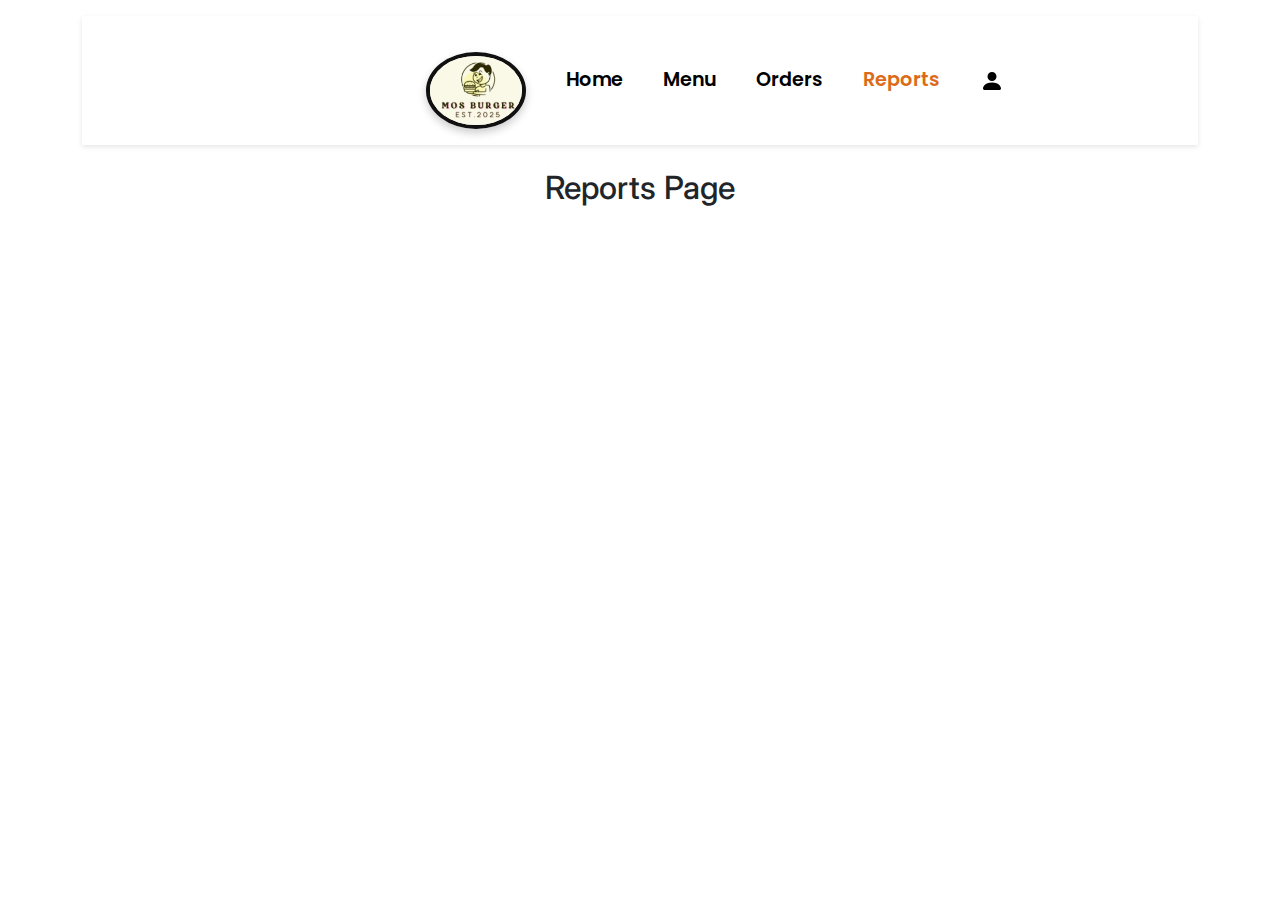
<file: app/reports.html>
<!DOCTYPE html>
<html lang="en">
<head>
    <meta charset="UTF-8">
    <meta name="viewport" content="width=device-width, initial-scale=1.0">
    <title>MOS Burgers-Reports</title>
    <link rel="icon" href="../assets/images/favicon.png">
    <link rel="stylesheet" href="../css/styles.css">
    <link href="https://cdn.jsdelivr.net/npm/bootstrap@5.3.3/dist/css/bootstrap.min.css" rel="stylesheet" integrity="sha384-QWTKZyjpPEjISv5WaRU9OFeRpok6YctnYmDr5pNlyT2bRjXh0JMhjY6hW+ALEwIH" crossorigin="anonymous">
</head>

<body>
     <!-- Navigation -->
     <div class="container ">
        <header class="header d-flex flex-wrap justify-content-center py-3 mb-4 mt-3">
            <div class="logo-container">
                <img src="../assets/images/logo.png" alt="Mr. Burger" class="logos">
            </div>
      
            <nav class="navbar">
                <a href="../index.html" class="nav-link">Home</a>
                <a href="menu.html" class="nav-link">Menu</a>
                <a href="orders.html" class="nav-link">Orders</a>
                <a href="reports.html" class="nav-link active">Reports</a>
                <a href="#" class="nav-link"><svg xmlns="http://www.w3.org/2000/svg" width="24" height="24" fill="currentColor" class="bi bi-person-fill" viewBox="0 0 16 16"><path d="M3 14s-1 0-1-1 1-4 6-4 6 3 6 4-1 1-1 1zm5-6a3 3 0 1 0 0-6 3 3 0 0 0 0 6"/></svg></i></a>
            </nav>
          </header>     

           
          <h2 class="d-flex justify-content-center">Reports Page</h2>
    </div>
</body>
</html>
</file>
<file: css/styles.css>
@import url('https://fonts.googleapis.com/css2?family=Inter:ital,opsz,wght@0,14..32,100..900;1,14..32,100..900&family=Poppins:ital,wght@0,100;0,200;0,300;0,400;0,500;0,600;0,700;0,800;0,900;1,100;1,200;1,300;1,400;1,500;1,600;1,700;1,800;1,900&family=Ubuntu:ital,wght@0,300;0,400;0,500;0,700;1,300;1,400;1,500;1,700&display=swap');

* {
  margin: 0;
  padding: 0;
  box-sizing: border-box;
}

:root{
  --primary-color : #dc6b19;
}
body {
  min-height: 100vh;
  background-color: antiquewhite;
}

.header {
  font-family: "Poppins", sans-serif;
  font-weight: 700;
  color: var(--primary-color);
}

h2 {
  font-family: "Inter", sans-serif;
  font-weight: 700;
}

.logo {
  color: var(--primary-color);
}


.navbar a {
  position: relative;
  color: #000000;
  font-weight: 600;
  font-size: 1.2rem;
  text-decoration: none;
  margin-left: 40px;
}

.navbar a::before {
  content: "";
  position: absolute;
  top: 100%;
  left: 0;
  width: 0;
  height: 2px;
  background: var(--primary-color);
  transition: 0.3s;
}

.navbar a:hover::before {
  width: 100%;
}

.logout {
  color: red;
}

.hero-img {
  width: 100%;
  height: 100%;
}

/* .btn-custom {
    border-color: var(--primary-color);
  } */

.btn-outline-warning {
  color: var(--primary-color) !important;
  border: var(--primary-color) solid 2px !important;
  border-radius: 40px !important;
  padding: 10px 40px 10px 40px !important;
}

.btn-outline-warning:hover {
  background-color: var(--primary-color) !important;
  border-color: var(--primary-color) !important;
  color: white !important;
}
.active{
  color: var(--primary-color) !important;
}

@media (max-width: 800px) {
  .hero-image{
    visibility: visible;
  }
}



.menu-container {
  display: grid;
  grid-template-columns: repeat(auto-fit, minmax(250px, 1fr));
  gap: 20px;
  padding: 20px;
}

.menu-item {
  border: 1px solid #ddd;
  border-radius: 8px;
  padding: 15px;
  text-align: center;
  background-color: #fff;
}

.menu-item h3 {
  margin: 10px 0;
}

.menu-item p {
  margin: 5px 0;
}

.menu-item .price {
  font-weight: bold;
  color: #ff6347;
}
.logos {
  width: 100px; /* Adjust size */
  height: auto; /* Maintain aspect ratio */
  border-radius: 50%; /* Make it circular, if applicable */
  border: 4px solid #111010; /* Add a border */
  box-shadow: 0 4px 8px rgba(0, 0, 0, 0.2); /* Add shadow for effect */
  transition: transform 0.3s, box-shadow 0.3s; /* Add hover effect */
  margin-top: 20px; /* Space below the logo */
  margin-left: 150px;
}

/* Hover effect */
.logos:hover {
  transform: scale(1.1); /* Slightly enlarge */
  box-shadow: 0 8px 16px rgba(0, 0, 0, 0.3); /* Increase shadow */
}



/* General Reset */
body {
  margin: 0;
  font-family: Arial, sans-serif;
}

/* Top Bar */
.top-bar {
  background-color: #a82323; /* Red background */
  color: #fff;
  padding: 10px 20px;
  display: flex;
  justify-content: space-between;
  align-items: center;
  font-size: 14px;
}

.contact-info {
  display: flex;
  gap: 15px;
}

.contact-info span {
  display: flex;
  align-items: center;
}

.fas {
  font-size: 16px;
  margin-left: 5px;
  color: #4CAF50; /* Icon color */
}

.social-icon {
  text-decoration: none;
  color: #fff;
  font-size: 20px; /* Adjust size as needed */
  margin-left: 10px;
}

.social-icon:hover {
  color: #f39c12; /* Highlight color on hover */
}


/* Header Section */
header {
  display: flex;
  align-items: center;
  justify-content: space-between;
  padding: 20px 40px;
  background-color: #fff;
  box-shadow: 0 2px 5px rgba(0, 0, 0, 0.1);
}

/* Navbar */
.navbar ul {
  list-style: none;
  display: flex;
  gap: 20px;
  padding: 0;
  margin: 0;
}
.login-btn:hover {
  background-color: #3cdd14;
  transform: scale(1.05);
}

.login-btn {
  background-color: #ebdc08;
  color: #fff;
  border: none;
  padding: 10px 20px;
  font-weight: bold;
  cursor: pointer;
  border-radius: 5px;
  transition: background-color 0.3s;
}

/* Order Button */
.order-btn {
  background-color: #000;
  color: #fff;
  border: none;
  padding: 10px 20px;
  font-weight: bold;
  cursor: pointer;
  border-radius: 5px;
  transition: background-color 0.3s;
}

.order-btn:hover {
  background-color: #14ddd0;
}


.order-container {
  display: flex;
  flex-direction: column; /* Stack items vertically */
  align-items: center; /* Center horizontally */
  justify-content: center; /* Optional: Center vertically if needed */
  position: relative; /* Enables fine adjustments */
  gap: 5px; /* Space between text and button */
  margin-top: 0px; /* Adjust top margin to position */
}

/* Style for "Hurry up!!" text */
.hurry {
  font-size: 1.5rem;
  color: #f70a22; /* Red color for emphasis */
  text-align: center;
  margin: 0; /* Remove default margins */
  animation: blink-effect 1s infinite; /* Blinking effect */
  padding: 10px; /* Add padding for spacing inside the circle */
  border: 3px solid #f70a22; /* Circle border color */
  border-radius: 50%; /* Make the border circular */
  width: 100px; /* Fixed width to make a circle */
  height: 100px; /* Fixed height to make a circle */
  display: flex; /* Center align text inside the circle */
  align-items: center;
  justify-content: center;
  position: relative; /* Needed for pseudo-elements */
}

/* Blinking effect */
@keyframes blink-effect {
  0%, 100% {
    opacity: 1;
  }
  50% {
    opacity: 0;
  }
}

/* Animated drawing effect for circle */
.hurry::before {
  content: "";
  position: absolute;
  top: -10px;
  left: -10px;
  width: 120px; /* Slightly larger than the main circle */
  height: 120px; /* Slightly larger than the main circle */
  border: 3px solid #f70a22; /* Circle border color */
  border-radius: 50%; /* Make it circular */
  box-sizing: border-box;
  animation: draw-circle 2s infinite ease-in-out; /* Animation for drawing effect */
  opacity: 0.5; /* Optional: Make it semi-transparent */
}

@keyframes draw-circle {
  0% {
    transform: scale(0);
    opacity: 0;
  }
  50% {
    transform: scale(1);
    opacity: 1;
  }
  100% {
    transform: scale(1.2);
    opacity: 0;
  }
}



footer {
  background-color: #000;
  color: #fff;
  padding: 40px 20px;
  text-align: center;
}

.footer-container {
  display: flex;
  justify-content: space-between;
  align-items: flex-start;
  flex-wrap: wrap;
  max-width: 1200px;
  margin: 0 auto;
}

.footer-logo img {
  width: 100px;
  margin-bottom: 20px;
  margin-left: 10px;
}

.footer-logo p {
  font-size: 14px;
  margin-bottom: 20px;
}

.social-icon{
  font-size: 20px;
  color: #fff;
  margin: 0 10px;
  text-decoration: none;
}

.social-icon:hover {
  color: #eb0fb4; /* Instagram pink for hover effect */
}

#fb:hover{
  color: #659bf2; /* Instagram pink for hover effect */
}

.footer-locations, .footer-links {
  text-align: left;
  max-width: 300px;
}

.footer-locations h3, .footer-links h3 {
  font-size: 18px;
  margin-bottom: 15px;
}

.footer-links ul {
  list-style: none;
  padding: 0;
}

.footer-links ul li {
  margin-bottom: 10px;
}

.footer-links ul li a {
  text-decoration: none;
  color: #fff;
  font-size: 14px;
}

.footer-links ul li a:hover {
  color: #e1306c;
}

.footer-links ul li a i {
  margin-right: 5px;
}

.footer-bottom {
  margin-top: 20px;
  border-top: 1px solid rgba(255, 255, 255, 0.1);
  padding-top: 10px;
  font-size: 12px;
}

.footer-bottom a {
  color: #e1306c;
  text-decoration: none;
}

.footer-bottom a:hover {
  text-decoration: underline;
}


.testimonials {
  text-align: center;
  padding: 50px 20px;
  background-color: #f9f9f9;
}

.testimonials h2 {
  font-size: 16px;
  color: #999;
  margin-bottom: 10px;
}

.testimonials h3 {
  font-size: 28px;
  color: #333;
  margin-bottom: 40px;
}

.testimonials-container {
  max-width: 1200px;
  margin: 0 auto;
  overflow: hidden;
}

.swiper-slide {
  display: flex;
  justify-content: center;
  align-items: center;
}

.review {
  background: #fff;
  padding: 20px;
  border-radius: 8px;
  box-shadow: 0 4px 8px rgba(0, 0, 0, 0.1);
  text-align: left;
  max-width: 300px;
  margin: 0 auto;
}

.review-header {
  display: flex;
  align-items: center;
  margin-bottom: 10px;
}

.profile-pic {
  width: 50px;
  height: 50px;
  border-radius: 50%;
  margin-right: 10px;
}

.stars {
  color: #FFA500;
  margin-bottom: 10px;
}

.swiper-pagination {
  margin-top: 20px;
}

h1{
  size: 30px;
}
.custom-cart{
  color: #f6ff00;
}
.phone-icon{
  color: #f9f9f9;
}

.place-order{
  background: #d5e2d8b2;
}

/* Hero container styling */
.hero-container {
position: relative;
text-align: center;
width: 100%; /* Ensures full width of the image */
}

.burger-img {
  width: 100vw; /* Full viewport width */
  height: 100vh; /* Full viewport height */
  object-fit: cover; /* Maintain aspect ratio while covering the container */
  margin: 0;
  padding: 0;
}

/* Text styling */
.front-title {
position: absolute;
top: 30%; /* Center vertically */
left: 35%; /* Center horizontally */
transform: translate(-50%, -50%); /* Adjust positioning */
color: white; /* Text color */
font-size: 7rem; /* Font size */
font-weight: bold;
text-shadow: 2px 2px 10px rgba(0, 0, 0, 0.7); /* Add text shadow */
margin: 0; /* Remove margin */
padding: 10px 20px; /* Add some padding for better readability */
background-color: rgba(0, 0, 0, 0.4); /* Semi-transparent background */
border-radius: 8px; /* Rounded text background */
text-align: center;
}



.admin {
  font-family: 'Roboto', sans-serif;
  background-color: #f8f9fa;
  margin: 0;
  padding: 0;
}

.hero {
  background: linear-gradient(to right, rgba(0, 0, 0, 0.7), rgba(0, 0, 0, 0.7)), url('https://source.unsplash.com/1600x900/?admin,technology') no-repeat center center/cover;
  color: white;
  padding: 80px 20px;
}

.hero h1 {
  font-size: 3rem;
  font-weight: 700;
}

.hero p {
  font-size: 1.25rem;
  font-weight: 400;
}

.card {
  transition: transform 0.3s ease, box-shadow 0.3s ease;
}

.card:hover {
  transform: translateY(-10px);
  box-shadow: 0 10px 20px rgba(0, 0, 0, 0.2);
}

.logout-btn:hover {
  background-color: #e8073f;
  transform: translateX(-50%) scale(1.05);
}

.logout-btn {
  position: absolute; /* Allows precise positioning relative to the viewport */
  bottom: 30px; /* Distance from the bottom of the page */
  left: 50%; /* Aligns the button horizontally to the center */
  transform: translateX(-50%);
  background-color: #ebdc08;
  color: #fff;
  border: none;
  padding: 10px 20px;
  font-weight: bold;
  cursor: pointer;
  border-radius: 5px;
  transition: background-color 0.3s;
}

.category-card img {
  height: 150px;
  object-fit: cover; /* Keeps the aspect ratio intact */
  border-radius: 10px 10px 0 0; /* Rounded top corners */
}

.card-body {
  background-color: #f8f9fa; /* Light gray background */
  padding: 15px;

}

/* Fade-in effect */
.fade-in {
  opacity: 0;
  transform: translateY(20px);
  transition: opacity 0.8s ease, transform 0.8s ease;
}

/* On active state (triggered by JS) */
.fade-in.active {
  opacity: 1;
  transform: translateY(0);
}
</file>
<file: css/place-order.css>
@import url('https://fonts.googleapis.com/css2?family=Inter:ital,opsz,wght@0,14..32,100..900;1,14..32,100..900&family=Poppins:ital,wght@0,100;0,200;0,300;0,400;0,500;0,600;0,700;0,800;0,900;1,100;1,200;1,300;1,400;1,500;1,600;1,700;1,800;1,900&family=Ubuntu:ital,wght@0,300;0,400;0,500;0,700;1,300;1,400;1,500;1,700&display=swap');

:root{
  --primary-color: #dc6b19;
  --btn-success-color: #03c90d;

  --primary-font: 'Inter', sans-serif;
  --secondary-font: 'Poppins', sans-serif;
}
body {
  font-family: var(--primary-font);
}

.container {
  max-width: 500px;
  margin: 0 auto;
}

h2 {
  font-family: var(--secondary-font);
  font-weight: 600;
}
#search-bar{
  font-family: var(--primary-font);
  width: 90%;
  padding: 0.4rem;
  border: 1.5px solid var(--primary-color);
  border-radius: 10px;
  transition: 0.2s;
}

#search-bar:focus{
  width: 100%;
  outline: none;
}

#orderID {
  font-family: var(--primary-font);
  font-weight: 700;
  color: var(--primary-color);
  font-size: 1.1rem;
  margin-right: 10px;
}

#DateandTime {
  font-family: var(--primary-font);
  font-weight: 600;
  color: black;
  font-size: 1rem;
  margin-right: 255px;
  margin-bottom: 20px;
}

.form-group label {
  font-family: var(--primary-font);
  font-weight: 600;
  margin-right: 1px;
}

.place-order-form .form-group input,
.form-group select {
  font-family: var(--primary-font);
  border: 1.5px solid var(--primary-color);
  margin-bottom: 10px;
  padding: 10px;
  margin: 3px;
  border-radius: 15px;
}

.place-order-form .form-control{
  font-family: var(--primary-font);
  font-size: 0.9rem;
  font-weight: 500;
}

.place-order-form .prices-list .total-price{
  font-family: var(--primary-font);
  font-weight: 700;
  font-size: 1.4rem;
  color: var(--primary-color);
}

.place-order-form .prices-list p{
  font-family: var(--primary-font);
  font-weight: 600;
  font-size: 1rem;
}

.order-item p{
  font-family: var(--primary-font);
  font-weight: 500;
  font-size: 0.9rem;
}

.bi-person-fill-add {
  color: var(--btn-success-color) !important;
  border: var(--btn-success-color) solid 2px;
  border-radius: 10px;
}

.spinner-border {
  margin-top: 37px;
  margin-left: 190px;
}

#btnAddCustomer {
  background: none;
  border: none;
}

/* Customer Modal */
.modal-title {
  font-family: var(--secondary-font);
  font-weight: bold;
}

#customerForm .form-label {
  font-family: var(--primary-font);
  font-weight: 700;
  font-size: 1rem;
}

#customerForm .form-control {
  font-family: var(--primary-font);
  font-weight: 500;
  font-size: 0.9rem ;
  border: var(--primary-color) solid 1px !important;

}

#customerForm #btnClear{
  font-family: var(--primary-font);
  font-weight: 600;
  font-size: 0.9rem;
}

#customerForm .addButton {
  font-family: var(--primary-font);
  font-weight: 600;
  font-size: 0.9rem;
  background-color: var(--btn-success-color) !important;
  border: none !important;
  border-radius: 5px !important;  
}

.modal-content {
  padding: 20px;
}


/* Card Content */
.cart-image {
  margin: 10px 0 10px 0;
  height: 55px;
  width: 55px;
}

.cart-button {
  background: none;
  border: none;
}

.category-card {
  border: 1px solid var(--primary-color);
  height: 100px;
  width: 100px;
  border-radius: 8px;
  text-align: center;
  font-family: var(--secondary-font);
  font-weight: 600;
  font-size: 14px;
  padding: 10px 0 10px 0;
  cursor: pointer;
  margin: 5px;
}
.category-card:hover {
  background-color: #bebebe;
}
.category-card img {
  width: 60px;
  height: 60px;
  margin-bottom: 3px;
}
.product-card {
  font-family: var(--primary-font);
  font-weight: 500;
  height: 17rem !important;
  border: 1px solid #ddd;
  border-radius: 8px;
  text-align: center;
  padding: 10px;
  cursor: pointer;
}
.product-card img {
  width: 180px;
  height: 150px;
  object-fit: cover;
  border-bottom: 1px solid #000000;
}
.order-item img {
  width: 50px;
  height: 50px;
  object-fit: cover;
}
.order-item {
  border-bottom: 1px solid #ddd;
  padding: 10px 0;
}
.action-icons i {
  cursor: pointer;
}

.card {
  border-radius: 10px !important;
  box-shadow: #bebebe 0px 0px 10px 0px !important;
}

.card-title{
  font-family: var(--secondary-font);
  font-size: 1.1rem;
  font-weight: 500;
}
.card-text{
  font-family: var(--primary-font);
  font-size: 1rem;
  font-weight: 700;
}
span{
  font-family: var(--secondary-font);
}

.implemented-future{
  font-family: var(--primary-font);
  font-weight: 600;
  color: rgb(6, 131, 16);
  margin-right: 255px;
  margin-bottom: 20px;
}

.place-order-form .btnClear{
  font-family: var(--primary-font);
  font-weight: 600;
  font-size: 1rem;
}

.place-order-form .btnPlaceOrder{
  font-family: var(--primary-font);
  font-weight: 600;
  font-size: 1rem;
  background-color: var(--btn-success-color) !important;
  border: none !important;
  border-radius: 5px !important;  
}

.btnPlaceOrder:hover{
  background-color: #00ad09 !important;
}

.place-order-form .total-items{
  font-family: var(--primary-font);
  font-size: 1rem;
  font-weight: 600;
}

.place-order-form .total-items button{
  font-family: var(--primary-font);
  font-size: 1rem;
  font-weight: 600;
}

.btnDelete{
  border: none !important;
  background: none !important;
  width: 0;
  height: 0;
  cursor: pointer;
  background-color: white !important;
}

.btnDelete img{
  width: 25px;
  height: 25px;
}

.order-list{
  overflow-y: scroll;
  overflow-x: hidden;
  height: auto;
  max-height: 300px;
}

.product-price{
  color: var(--primary-color);
}
</file>
<file: css/customer.css>
@import url("https://fonts.googleapis.com/css2?family=Inter:ital,opsz,wght@0,14..32,100..900;1,14..32,100..900&family=Poppins:ital,wght@0,100;0,200;0,300;0,400;0,500;0,600;0,700;0,800;0,900;1,100;1,200;1,300;1,400;1,500;1,600;1,700;1,800;1,900&family=Ubuntu:ital,wght@0,300;0,400;0,500;0,700;1,300;1,400;1,500;1,700&display=swap");

:root {
  --primary-font: "Inter", sans-serif;
  --primary-color: #dc6b19;
  --addButton-color: #03c90d;
}

body {
  font-family: var(--primary-font);
}

#search-bar {
  font-family: var(--primary-font);
  width: 60%;
  padding: 0.4rem;
  border: 1.5px solid var(--primary-color);
  border-radius: 10px;
}

#search-bar:focus {
  width: 70%;
  outline: none;
}

.btn-primary {
  font-family: "Poppins", sans-serif !important;
  padding: 10px !important;
  background-color: var(--primary-color) !important;
  border: var(--primary-color) !important;
}

.btn-primary:hover {
  background-color: var(--addButton-color) !important;
  border: var(--addButton-color) !important;
}

/* Customer Modal */
.modal-title {
  font-family: var(--secondary-font);
  font-weight: bold;
}

#customerForm .form-label {
  font-family: var(--primary-font);
  font-weight: 700;
  font-size: 1rem;
}

#customerForm .form-control {
  font-family: var(--primary-font);
  font-weight: 500;
  font-size: 0.9rem;
  border: var(--primary-color) solid 1px !important;
}

#customerForm #btnClear {
  font-family: var(--primary-font);
  font-weight: 600;
  font-size: 0.9rem;
}

#customerForm .addButton {
  font-family: var(--primary-font);
  font-weight: 600;
  font-size: 0.9rem;
  background-color: var(--addButton-color) !important;
  border: none !important;
  border-radius: 5px !important;
}

.modal-content {
  padding: 20px;
}

.customer-card {
  font-family: var(--primary-font);
  font-weight: 500;
  height: 21rem !important;
  border: 1px solid #ddd;
  border-radius: 8px;
  text-align: center;
  padding: 10px;
  cursor: pointer;
}
.customer-card img {
  width: 180px;
  height: 190px;
  object-fit: cover;
  border-bottom: 1px solid #000000;
  padding-bottom: 10px;
}

.customer-card .action-icons img {
  height: 35px;
  width: 25px;
  margin-right: 10px;
  border: none;
}

.card {
  border-radius: 10px !important;
  box-shadow: #bebebe 0px 0px 10px 0px !important;
}

.card-title {
  font-family: var(--secondary-font);
  font-size: 1.1rem;
  font-weight: 500;
}
.card-text {
  font-family: var(--primary-font);
  font-size: 1rem;
  font-weight: 700;
}
</file>
<file: css/Login.css>
/* Container styling */
.container {
    max-width: 600px; /* Set max width for the form */
    background-color: #f8f9fa; /* Light gray background */
    padding: 20px; /* Padding around the form */
    border-radius: 8px; /* Rounded corners */
    box-shadow: 0 4px 8px rgba(0, 0, 0, 0.1); /* Subtle shadow */
  }
  
  /* Fieldset styling */
  fieldset {
    border: 1px solid #ddd; /* Light border */
    padding: 15px; /* Padding inside the fieldset */
    border-radius: 8px; /* Rounded corners */
  }
 
  
  /* Button styling */
  .btn-primary {
    background-color: #007bff; /* Bootstrap primary color */
    border: none;
    font-size: 1rem;
    font-weight: bold;
    padding: 12px;
  }
  
  .btn-primary:hover {
    background-color: #0056b3; /* Darker shade on hover */
  }
</file>
<file: css/menu.css>
@import url('https://fonts.googleapis.com/css2?family=Inter:ital,opsz,wght@0,14..32,100..900;1,14..32,100..900&family=Poppins:ital,wght@0,100;0,200;0,300;0,400;0,500;0,600;0,700;0,800;0,900;1,100;1,200;1,300;1,400;1,500;1,600;1,700;1,800;1,900&family=Ubuntu:ital,wght@0,300;0,400;0,500;0,700;1,300;1,400;1,500;1,700&display=swap');

:root {
  --primary-font: "Inter", sans-serif;
  --primary-color: #dc6b19;
  --addButton-color: #03c90d;
}

#search-bar{
  font-family: var(--primary-font);
  width: 60%;
  padding: 0.4rem;
  border: 1.5px solid var(--primary-color);
  border-radius: 10px;
  transition: 0.2s;
}

#search-bar:focus{
  width: 70%;
  outline: none;
}

.product-img {
  width: 60px;
  height: 60px;
  object-fit: cover;
  margin-right: 5px;
  border: var(--primary-color) solid 2px;
  border-radius: 50px;
  padding: 3px;
}
.card-body .action-icons img {
  cursor: pointer;
  width: 20px;
  height: 20px;
  margin-right: 10px;
  border: none;
}
.card-body .action-icons img:hover {
  background-color: #f5f5f5;
  border-radius: 5px;
}
.btn-primary {
  font-family: "Poppins", sans-serif !important;
  padding: 10px !important;
  background-color: var(--primary-color) !important;
  border: var(--primary-color) !important;
}

.btn-primary:hover {
  background-color: var(--addButton-color) !important;
  border: var(--addButton-color) !important;
}

.modal-title {
  font-family: "Poppins", sans-serif;
  font-weight: bold;
}

.form-label {
  font-family: "Nunito Sans", sans-serif;
  font-weight: 700;
}

.form-control {
  font-family: "Nunito Sans", sans-serif;
  font-weight: 600;
  border: #dc6b19 solid 1px !important;
}

.addButton {
  background-color: #03c90d !important;
  border: none !important;
  border-radius: 5px !important;
}

.modal-content {
  padding: 20px;
}

.image-upload {
  border: 1px solid #dc6b19;
  position: relative;
  border-radius: 5px;
}


/* #modalProductImage {
  height: 100px;
  width: 100px;
  border-radius: 50px;
  border: #dc6b19 solid 2px;
} */

/* .image-upload {
  border: 1px solid #dc6b19;
  position: relative;
  border-radius: 5px;
}
.image-upload:hover {
  background: #f5f5f5;
}
.image-upload input[type="file"] {
  width: 100%;
  opacity: 0;
  height: 100px;
  position: relative;
  z-index: 9;
  cursor: pointer;
}
.image-upload .image-uploads {
  text-align: center;
  width: 100%;
  padding: 20px 0;
  border-radius: 5px;
  position: absolute;
  top: 0;
}
.image-upload .image-uploads h4 {
  font-size: 14px;
  font-weight: 500;
  color: #212b36;
} */

.category-card {
  border: 1px solid var(--primary-color);
  height: 100px;
  width: 100px;
  border-radius: 8px;
  text-align: center;
  font-family: var(--secondary-font);
  font-weight: 600;
  font-size: 14px;
  padding: 10px 0 10px 0;
  cursor: pointer;
  margin: 5px;
}
.category-card:hover {
  background-color: #bebebe;
}
.category-card img {
  width: 60px;
  height: 60px;
  margin-bottom: 3px;
}

.product-card {
  font-family: var(--primary-font);
  font-weight: 500;
  height: 19rem !important;
  border: 1px solid #ddd;
  border-radius: 8px;
  text-align: center;
  padding: 10px;
  cursor: pointer;
}
.product-card img {
  width: 180px;
  height: 150px;
  object-fit: cover;
  border-bottom: 1px solid #000000;
}
.product-price{
  color: var(--primary-color);
}
.order-item img {
  width: 50px;
  height: 50px;
  object-fit: cover;
}
.order-item {
  border-bottom: 1px solid #ddd;
  padding: 10px 0;
}

.card {
  border-radius: 10px !important;
  box-shadow: #bebebe 0px 0px 10px 0px !important;
}

.card-title{
  font-family: var(--secondary-font);
  font-size: 1.1rem;
  font-weight: 500;
}
.card-text{
  font-family: var(--primary-font);
  font-size: 1rem;
  font-weight: 700;
}

.active{
  color: var(--primary-color) !important;
}

.modal-header.bg-success {
  background-color: #28a745; /* Success green color */
}

.modal-title {
  font-weight: bold;
}

.modal-body {
  font-size: 16px;
}
</file>
